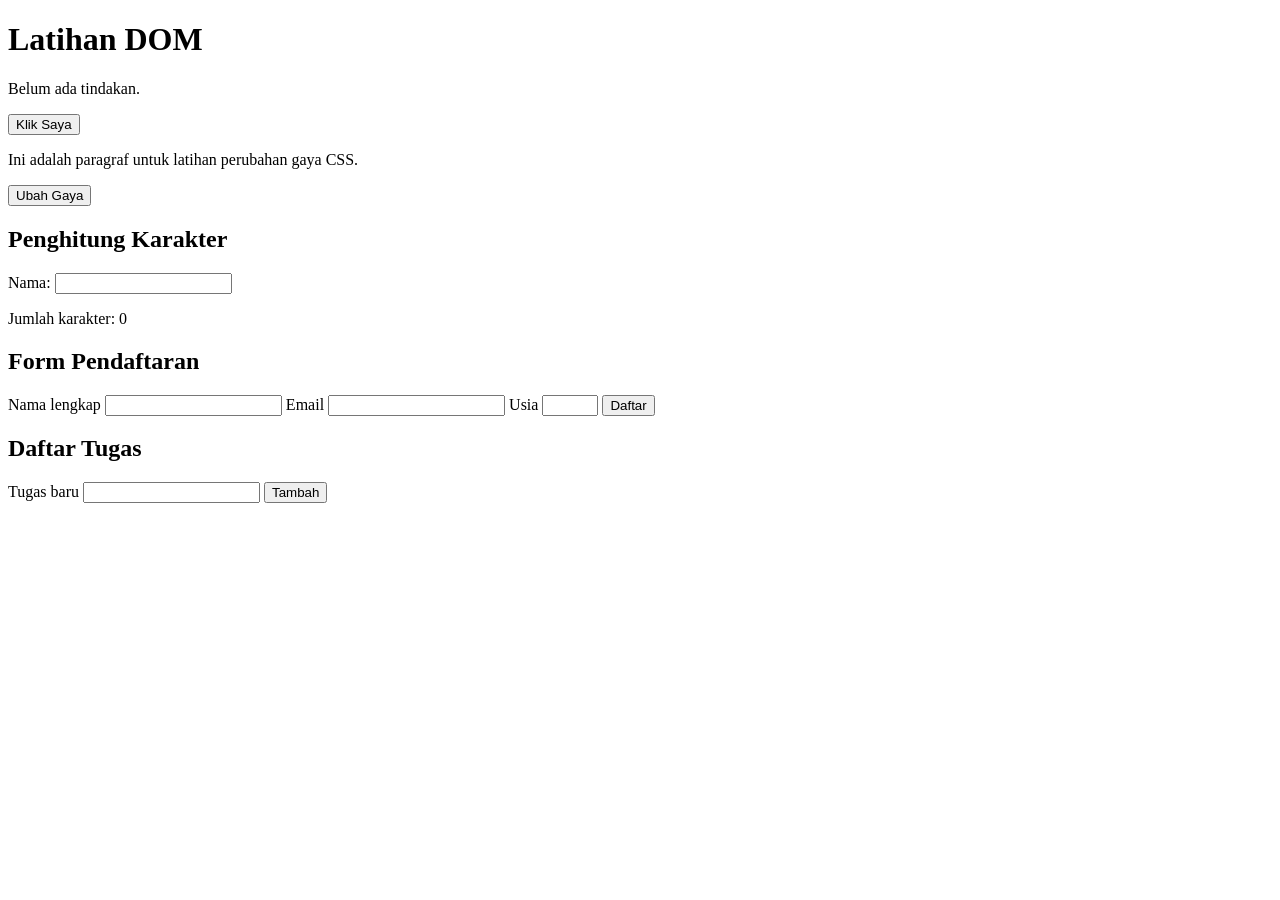
<file: index.html>
<!DOCTYPE html> 
<html lang="id"> 
<head> 
<meta charset="UTF-8"> 
<meta name="viewport" content="width=device-width, initial-scale=1.0"> 
<title>Praktikum DOM dan Event</title> 
<link rel="stylesheet" href="style.css"> 
<script src="script.js" defer></script> 
</head> 
<body> 
<h1 id="judul">Latihan DOM</h1> 
<p id="pesan">Belum ada tindakan.</p> 
<button id="tombolAksi" type="button">Klik Saya</button> 
</body> 
</html>

<p id="teksGaya">
    Ini adalah paragraf untuk latihan perubahan gaya CSS.
</p>

<button id="tombolGaya" type="button">
    Ubah Gaya
</button>

<h2>Penghitung Karakter</h2>

<label for="namaInput">Nama:</label>
<input type="text" id="namaInput" maxlength="40">

<p>
    Jumlah karakter:
    <span id="jumlahKarakter">0</span>
</p>

<h2>Form Pendaftaran</h2>

<form id="formPendaftaran" novalidate>
    <label for="nama">Nama lengkap</label>
    <input id="nama" name="nama" type="text">

    <label for="email">Email</label>
    <input id="email" name="email" type="email">

    <label for="usia">Usia</label>
    <input id="usia" name="usia" type="number" min="17" max="100">

    <button type="submit">Daftar</button>
</form>

<p id="pesanForm" aria-live="polite"></p>

<section>
    <h2>Daftar Tugas</h2>

    <label for="inputTugas">Tugas baru</label>
    <input id="inputTugas" type="text">

    <button id="tambahTugas" type="button">Tambah</button>

    <p id="pesanTugas" aria-live="polite"></p>

    <ul id="daftarTugas"></ul>
</section>
</file>
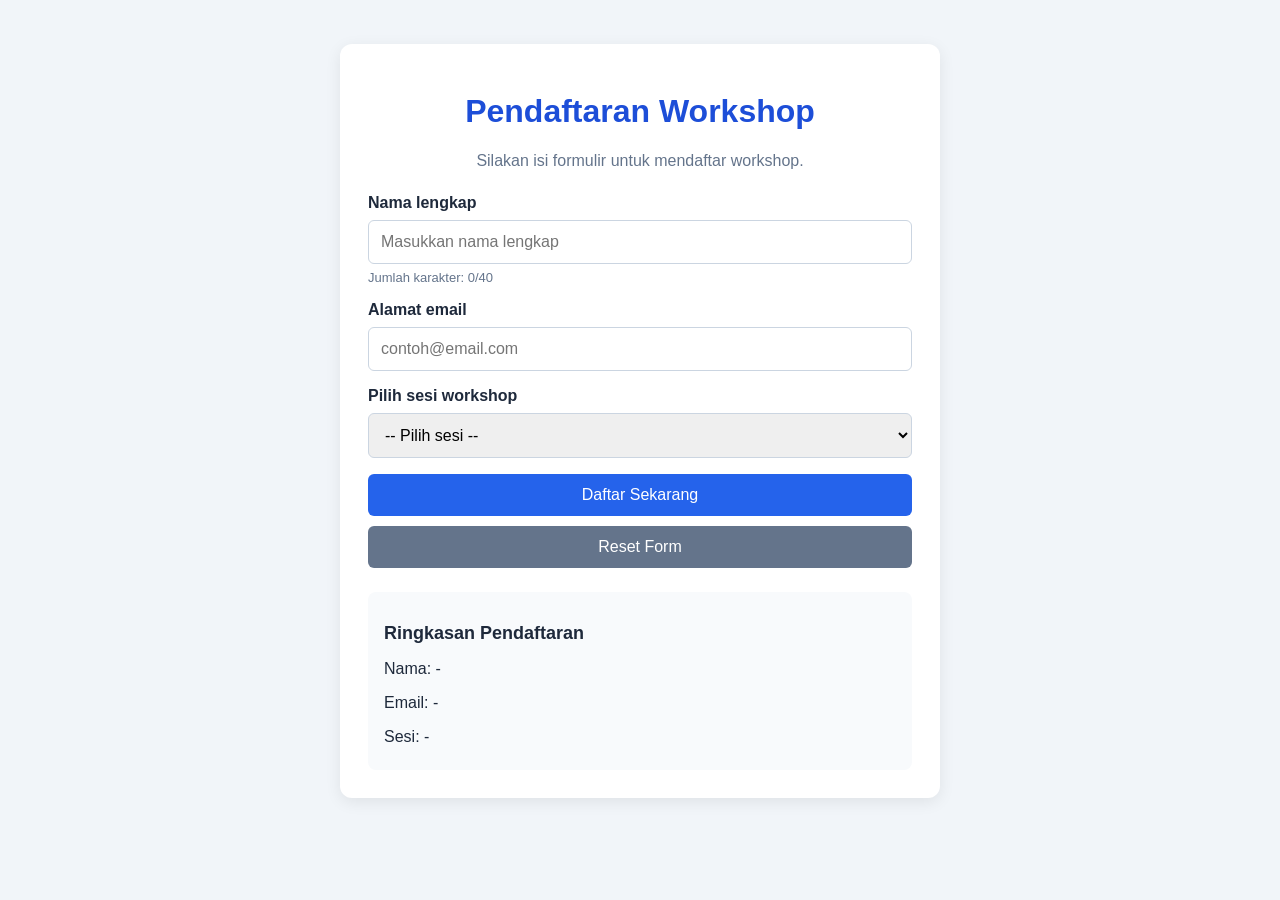
<file: miniproject/index.html>
<!DOCTYPE html>
<html lang="id">
<head>
    <meta charset="UTF-8">
    <meta name="viewport" content="width=device-width, initial-scale=1.0">
    <title>Pendaftaran Workshop</title>
    <link rel="stylesheet" href="style.css">
    <script src="script.js" defer></script>
</head>
<body>
    <main class="container">
        <h1>Pendaftaran Workshop</h1>
        <p class="deskripsi">
            Silakan isi formulir untuk mendaftar workshop.
        </p>

        <form id="formWorkshop" novalidate>
            <label for="nama">Nama lengkap</label>
            <input
                type="text"
                id="nama"
                maxlength="40"
                placeholder="Masukkan nama lengkap"
            >
            <p class="petunjuk">
                Jumlah karakter:
                <span id="jumlahKarakter">0</span>/40
            </p>

            <label for="email">Alamat email</label>
            <input
                type="email"
                id="email"
                placeholder="contoh@email.com"
            >

            <label for="sesi">Pilih sesi workshop</label>
            <select id="sesi">
                <option value="">-- Pilih sesi --</option>
                <option value="HTML dan CSS">HTML dan CSS</option>
                <option value="JavaScript Dasar">JavaScript Dasar</option>
                <option value="Web Development">Web Development</option>
            </select>

            <button type="submit">Daftar Sekarang</button>
            <button type="reset" id="tombolReset" class="reset">
                Reset Form
            </button>
        </form>

        <div id="pesan" class="pesan" aria-live="polite"></div>

        <section class="ringkasan">
            <h2>Ringkasan Pendaftaran</h2>
            <p>Nama: <span id="ringkasanNama">-</span></p>
            <p>Email: <span id="ringkasanEmail">-</span></p>
            <p>Sesi: <span id="ringkasanSesi">-</span></p>
        </section>
    </main>
</body>
</html>
</file>
<file: style.css>
.highlight {
    color: #173f75;
    background-color: #e6f1ff;
    border-left: 4px solid #3478c8;
    padding: 12px;
}

.teks-besar {
    font-size: 1.4rem;
}

.selesai span {
    text-decoration: line-through;
    color: #687386;
}

li {
    margin-bottom: 8px;
}
</file>
<file: miniproject/style.css>
* {
    box-sizing: border-box;
}

body {
    margin: 0;
    padding: 24px;
    font-family: Arial, sans-serif;
    background-color: #f1f5f9;
    color: #1e293b;
}

.container {
    max-width: 600px;
    margin: 20px auto;
    padding: 28px;
    background-color: white;
    border-radius: 12px;
    box-shadow: 0 4px 16px rgba(0, 0, 0, 0.08);
}

h1 {
    text-align: center;
    color: #1d4ed8;
}

.deskripsi {
    text-align: center;
    color: #64748b;
    margin-bottom: 24px;
}

label {
    display: block;
    margin-top: 16px;
    margin-bottom: 8px;
    font-weight: bold;
}

input,
select {
    width: 100%;
    padding: 12px;
    border: 1px solid #cbd5e1;
    border-radius: 6px;
    font-size: 16px;
}

input:focus,
select:focus {
    outline: 2px solid #93c5fd;
    border-color: #2563eb;
}

.petunjuk {
    margin-top: 6px;
    font-size: 13px;
    color: #64748b;
}

button {
    width: 100%;
    margin-top: 16px;
    padding: 12px;
    border: none;
    border-radius: 6px;
    background-color: #2563eb;
    color: white;
    font-size: 16px;
    cursor: pointer;
}

button:hover {
    background-color: #1d4ed8;
}

button.reset {
    margin-top: 10px;
    background-color: #64748b;
}

button.reset:hover {
    background-color: #475569;
}

.pesan {
    margin-top: 18px;
    padding: 12px;
    border-radius: 6px;
    overflow-wrap: anywhere;
}

.pesan:empty {
    display: none;
}

.berhasil {
    color: #166534;
    background-color: #dcfce7;
}

.gagal {
    color: #991b1b;
    background-color: #fee2e2;
}

.ringkasan {
    margin-top: 24px;
    padding: 16px;
    background-color: #f8fafc;
    border-radius: 8px;
    overflow-wrap: anywhere;
}

.ringkasan h2 {
    font-size: 18px;
}

.ringkasan p {
    margin-bottom: 8px;
}

@media (max-width: 480px) {
    body {
        padding: 12px;
    }

    .container {
        margin: 8px auto;
        padding: 18px;
    }
}
</file>
